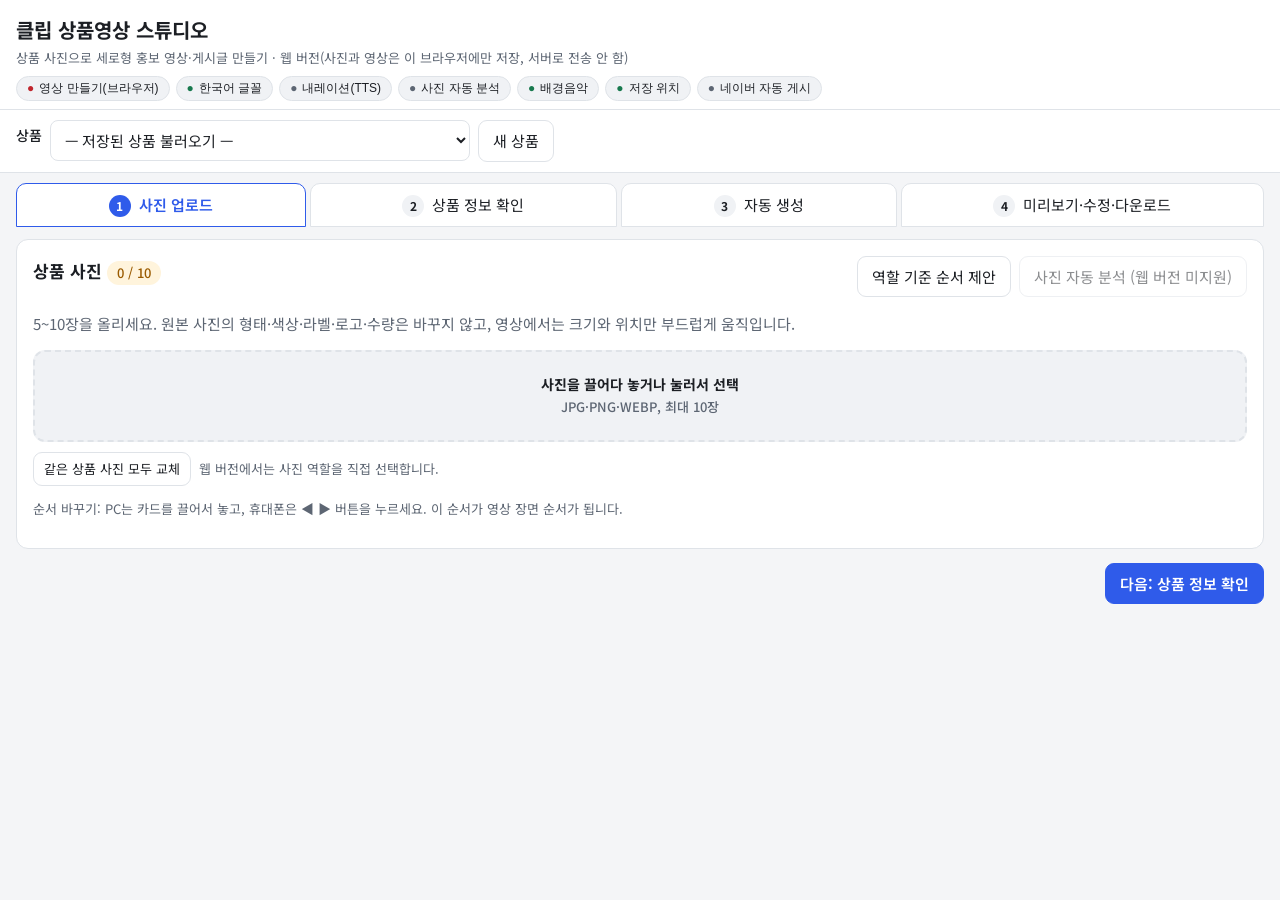
<file: index.html>
<!doctype html>
<html lang="ko">
<head>
<meta charset="utf-8">
<meta name="viewport" content="width=device-width, initial-scale=1">
<title>클립 상품영상 스튜디오</title>
<meta name="description" content="상품 사진으로 네이버 클립용 세로형 홍보 영상·표지·게시글을 브라우저에서 바로 만드는 도구">
<link rel="preconnect" href="https://fonts.googleapis.com">
<link rel="preconnect" href="https://fonts.gstatic.com" crossorigin>
<link rel="stylesheet" href="https://fonts.googleapis.com/css2?family=Noto+Sans+KR:wght@400;700&display=swap">
<link rel="stylesheet" href="web/app.css">
</head>
<body>
<header class="top">
  <div class="brandline">
    <h1>클립 상품영상 스튜디오</h1>
    <span class="sub">상품 사진으로 세로형 홍보 영상·게시글 만들기 · 웹 버전(사진과 영상은 이 브라우저에만 저장, 서버로 전송 안 함)</span>
  </div>
  <div id="statusChips" class="chips" aria-label="연결 상태"></div>
</header>

<div class="productbar">
  <label for="productSelect">상품</label>
  <select id="productSelect"></select>
  <button id="newProductBtn" class="btn ghost">새 상품</button>
  <button id="deleteProductBtn" class="btn ghost danger" hidden>삭제</button>
  <span id="saveState" class="muted small"></span>
</div>

<nav class="steps" id="steps">
  <button data-step="1"><b>1</b> 사진 업로드</button>
  <button data-step="2"><b>2</b> 상품 정보 확인</button>
  <button data-step="3"><b>3</b> 자동 생성</button>
  <button data-step="4"><b>4</b> 미리보기·수정·다운로드</button>
</nav>

<main>
  <!-- 1. 사진 -->
  <section class="step" data-step="1">
    <div class="card">
      <div class="row between wrap">
        <h2>상품 사진 <span id="photoCount" class="pill">0 / 10</span></h2>
        <div class="row wrap gap">
          <button id="suggestOrderBtn" class="btn ghost">역할 기준 순서 제안</button>
          <button id="analyzeBtn" class="btn ghost" disabled>사진 자동 분석 (웹 버전 미지원)</button>
        </div>
      </div>
      <p class="muted">5~10장을 올리세요. 원본 사진의 형태·색상·라벨·로고·수량은 바꾸지 않고, 영상에서는 크기와 위치만 부드럽게 움직입니다.</p>
      <label class="drop" id="dropZone">
        <input type="file" id="photoInput" accept="image/*" multiple>
        <span><b>사진을 끌어다 놓거나 눌러서 선택</b><br><span class="muted small">JPG·PNG·WEBP, 최대 10장</span></span>
      </label>
      <div class="row wrap gap">
        <label class="btn ghost small-btn"><input type="file" id="replaceInput" accept="image/*" multiple hidden>같은 상품 사진 모두 교체</label>
        <span class="muted small" id="analyzeNote"></span>
      </div>
      <p class="muted small">순서 바꾸기: PC는 카드를 끌어서 놓고, 휴대폰은 ◀ ▶ 버튼을 누르세요. 이 순서가 영상 장면 순서가 됩니다.</p>
      <div id="photoGrid" class="photo-grid"></div>
    </div>
    <div class="nav-foot"><button class="btn primary" data-goto="2">다음: 상품 정보 확인</button></div>
  </section>

  <!-- 2. 정보 -->
  <section class="step" data-step="2">
    <form class="card" id="productForm" autocomplete="off">
      <h2>필수 정보</h2>
      <div class="grid2">
        <label>브랜드명 <em>필수</em><input name="brand" required maxlength="40"></label>
        <label>상품명 <em>필수</em><input name="name" required maxlength="60"></label>
      </div>
      <label>상품 구매 링크 또는 제휴 링크 <em>필수</em>
        <input name="link" required inputmode="url" spellcheck="false" placeholder="https://...">
        <span class="hint">입력한 주소를 그대로 보존합니다. 제휴 추적용 쿼리 문자열(?…)도 바꾸거나 지우지 않습니다.</span>
      </label>
      <fieldset>
        <legend>확인된 상품 특징 (1~3개) <em>필수</em></legend>
        <p class="hint">직접 확인한 사실만 짧게 적어 주세요. 앱은 성분·효능·원산지·인증·판매량·할인율 등을 임의로 추가하지 않습니다.</p>
        <input name="feature0" maxlength="40" placeholder="예: 밀폐 잠금 뚜껑">
        <input name="feature1" maxlength="40" placeholder="(선택) 두 번째 특징">
        <input name="feature2" maxlength="40" placeholder="(선택) 세 번째 특징">
      </fieldset>

      <h2>선택 정보</h2>
      <div class="grid2">
        <label>주요 고객<input name="target" maxlength="30" placeholder="예: 직장인"></label>
        <label>사용 상황<input name="situation" maxlength="30" placeholder="예: 출근길"></label>
        <label>가격<input name="price" maxlength="30" placeholder="예: 19,900원 (확인한 가격)"></label>
        <label>원하는 말투<select name="tone"></select></label>
        <label>행사 정보<input name="promo" maxlength="40" placeholder="예: 구매 시 파우치 증정"></label>
        <label>행사 적용 기간<input name="promo_period" maxlength="40" placeholder="예: 10/20~10/31"></label>
      </div>
      <label>게시글에 사용할 경제적 이해관계 표시 문구
        <textarea name="disclosure" rows="2" maxlength="150"></textarea>
        <span class="hint">사용자가 제공하거나 최신 공식 안내에서 확인한 문구를 그대로 사용하며, 앱이 줄이거나 바꾸지 않습니다.
          <button type="button" class="linkbtn" id="disclosureExample">예시 문구 넣기</button> (예시는 반드시 최신 공식 안내와 대조하세요)</span>
      </label>
      <div class="grid2">
        <label>반드시 넣을 표현<textarea name="must_include" rows="2" placeholder="쉼표 또는 줄바꿈으로 구분"></textarea></label>
        <label>제외할 표현<textarea name="exclude" rows="2" placeholder="쉼표 또는 줄바꿈으로 구분"></textarea></label>
      </div>
      <div id="productCheck"></div>
      <div class="row gap wrap">
        <button class="btn primary" type="submit">정보 저장</button>
        <span class="muted small" id="formSaved"></span>
      </div>
    </form>
    <div class="nav-foot"><button class="btn" data-goto="1">이전</button><button class="btn primary" data-goto="3">다음: 자동 생성</button></div>
  </section>

  <!-- 3. 생성 -->
  <section class="step" data-step="3">
    <div class="card">
      <h2>생성 설정</h2>
      <p class="muted small" id="defaultsNote"></p>
      <div id="settingsHost3"></div>
      <div id="genCheck"></div>
      <div class="row gap wrap">
        <button class="btn primary big" id="generateBtn">초안 만들고 영상 생성</button>
      </div>
      <div id="capsBox"></div>
      <p class="muted small">기존 초안이 있으면 장면·자막·게시글을 새로 만듭니다(직접 수정한 내용은 초기화). 수정만 반영하려면 4단계의 ‘수정 반영해 다시 생성’을 쓰세요.</p>
    </div>
  </section>

  <!-- 4. 결과 -->
  <section class="step" data-step="4">
    <div class="result-layout">
      <div class="col-left">
        <div class="card">
          <h2>완성 영상</h2>
          <div id="jobPanel"></div>
          <div id="videoPanel" class="video-panel"><p class="muted">아직 생성된 영상이 없습니다.</p></div>
        </div>
        <div class="card">
          <h2>상품 확인</h2>
          <dl class="kv" id="productKv"></dl>
        </div>
        <div class="card">
          <div class="row between wrap">
            <h2>게시글</h2>
            <span id="postCount" class="count">0 / 300</span>
          </div>
          <label class="check"><input type="checkbox" id="postIncludeLink"> 게시글에 구매 링크 포함 (링크 길이도 글자 수에 포함)</label>
          <textarea id="postText" rows="10" spellcheck="false"></textarea>
          <div id="postMsgs"></div>
          <div class="row gap wrap">
            <button class="btn" id="rebuildPostBtn">게시글 다시 작성</button>
            <button class="btn primary" id="copyPostBtn">게시글 복사</button>
          </div>
        </div>
      </div>
      <div class="col-right">
        <div class="card">
          <div class="row between wrap">
            <h2>장면 수정 <span id="totalDur" class="pill"></span></h2>
            <span class="muted small" id="projSave"></span>
          </div>
          <label>첫 문장 후보
            <select id="hookSelect"></select>
          </label>
          <div id="sceneCheck"></div>
          <div id="sceneList" class="scene-list"></div>
          <div class="row gap wrap sticky-actions">
            <button class="btn primary" id="rerenderBtn">수정 반영해 다시 생성</button>
            <button class="btn ghost" id="redraftBtn">초안 다시 만들기</button>
          </div>
        </div>
        <details class="card" id="settingsDetails" open>
          <summary><h2>음악·자막 설정</h2></summary>
          <div id="settingsHost4"></div>
        </details>
      </div>
    </div>
  </section>
</main>

<!-- 공용 설정 패널 (3·4단계에서 같은 요소를 옮겨 씀) -->
<template id="settingsTpl">
  <div class="settings" id="settingsPanel">
    <div class="set-group">
      <h3>영상</h3>
      <div class="grid2">
        <label>길이
          <select data-set="duration"><option value="15">15초</option><option value="25">25초 (기본)</option><option value="35">35초</option></select>
          <span class="hint" data-only="4">길이를 바꾸면 ‘초안 다시 만들기’로 장면을 다시 구성하세요.</span>
        </label>
        <label>화질
          <select data-set="quality"><option value="final">최종 1080×1920 · 30fps</option><option value="preview">빠른 미리보기 540×960 (업로드용 아님)</option></select>
        </label>
        <label>사진 배치
          <select data-set="photo_mode"><option value="fit">맞춤 — 제품 전체가 보이게 (권장)</option><option value="fill">채우기 — 화면 가득 (가장자리 잘릴 수 있음)</option></select>
        </label>
        <label>장면 전환
          <select data-set="transition"><option value="fade">부드럽게 겹치기</option><option value="none">바로 전환</option></select>
        </label>
      </div>
    </div>
    <div class="set-group">
      <h3>배경음악</h3>
      <div id="musicList" class="music-list"></div>
      <details class="upload-music">
        <summary>음악 직접 올리기</summary>
        <form id="musicForm" class="grid2">
          <label>음악 파일<input type="file" name="file" accept="audio/*" required></label>
          <label>제목<input name="title" maxlength="60"></label>
          <label>출처 <em>필수</em><input name="source" required maxlength="200" placeholder="예: 구매처·제작자·URL"></label>
          <label>라이선스 <em>필수</em><input name="license_name" required maxlength="100" placeholder="예: 상업 이용 가능 라이선스명"></label>
          <label class="check span2"><input type="checkbox" name="confirmed" value="true" required> 상업적 이용과 결과 영상 배포가 허용된 음악임을 확인했습니다.</label>
          <button class="btn span2" type="submit">음악 올리기</button>
        </form>
      </details>
      <div class="grid3">
        <label>음악 볼륨 <output data-out="music_gain_db"></output><input type="range" min="-30" max="0" step="1" data-set="music_gain_db"></label>
        <label>페이드인(초) <output data-out="fade_in"></output><input type="range" min="0" max="4" step="0.5" data-set="fade_in"></label>
        <label>페이드아웃(초) <output data-out="fade_out"></output><input type="range" min="0" max="5" step="0.5" data-set="fade_out"></label>
        <label>전체 음량 <output data-out="master_gain_db"></output><input type="range" min="-12" max="6" step="1" data-set="master_gain_db"></label>
      </div>
    </div>
    <div class="set-group">
      <h3>한국어 내레이션</h3>
      <div class="msg warn">웹 버전에서는 내레이션을 만들 수 없습니다. 브라우저 음성은 파일로 녹음할 수 없고, 유료 음성 API 키를 브라우저에 넣으면 노출되기 때문입니다.
        영상은 자막과 배경음악으로 완성됩니다. 내레이션이 필요하면 PC용 로컬 버전(<a href="https://github.com/subinclipstudio/subinclipstudio.github.com#pc용-로컬-버전" target="_blank" rel="noopener">local-version</a>)을 사용하세요.</div>
    </div>
    <div class="set-group">
      <h3>구매 안내 · 표시 문구</h3>
      <div class="grid2">
        <label>구매 링크를 둘 위치
          <select data-set="cta_mode"></select>
          <span class="hint">링크를 실제로 둘 위치를 고르세요. 확인 전에는 ‘아래 링크 클릭’ 같은 문구를 쓰지 않고 중립 문구를 씁니다.</span>
        </label>
        <label>구매 안내 문구 직접 입력<input data-set="cta_custom" maxlength="30" placeholder="‘직접 입력’ 선택 시 사용"></label>
        <label>영상에 표시할 주소 텍스트(선택)<input data-set="url_text" maxlength="40" placeholder="예: smartstore.naver.com/…">
          <span class="hint">영상 속 주소는 눌러도 열리지 않습니다. 실제 구매 링크는 게시글과 ‘링크 복사’로 제공합니다.</span></label>
        <label>영상 내 광고 표시 문구(선택)<input data-set="video_disclosure" maxlength="30" placeholder="예: 광고 · 수수료 제공">
          <span class="hint">영상 전체 구간 왼쪽 위에 작게 표시합니다. 최신 공식 안내에 맞는 문구를 쓰세요.</span></label>
        <label>게시글 표시 문구 위치
          <select data-set="disclosure_position"><option value="top">게시글 처음</option><option value="bottom">게시글 끝</option></select></label>
        <label class="check"><input type="checkbox" data-set="show_price"> 입력한 가격을 영상·게시글에 표시</label>
        <label class="check"><input type="checkbox" data-set="post_include_link"> 게시글에 구매 링크 포함</label>
      </div>
    </div>
    <div class="set-group">
      <h3>자막 위치 · 안전 여백</h3>
      <div class="grid3">
        <label>자막 위치
          <select data-set="caption_pos"><option value="bottom">아래 (권장)</option><option value="top">위</option><option value="middle">가운데 (제품을 가릴 수 있음)</option></select></label>
        <label>위아래 미세 조정 <output data-out="caption_offset"></output><input type="range" min="-0.1" max="0.1" step="0.01" data-set="caption_offset"></label>
        <label>자막 크기 <output data-out="caption_scale"></output><input type="range" min="0.8" max="1.2" step="0.05" data-set="caption_scale"></label>
        <label>위쪽 여백 <output data-out="safe_top"></output><input type="range" min="0.02" max="0.15" step="0.01" data-set="safe_top"></label>
        <label>아래쪽 여백 <output data-out="safe_bottom"></output><input type="range" min="0.08" max="0.30" step="0.01" data-set="safe_bottom"></label>
        <label>좌우 여백 <output data-out="safe_side"></output><input type="range" min="0.03" max="0.12" step="0.01" data-set="safe_side"></label>
      </div>
      <p class="hint">여백 안쪽에만 자막을 배치합니다. 장면의 ‘미리보기’로 플랫폼 UI가 겹칠 수 있는 영역(빨간색)을 확인하세요.</p>
    </div>
    <div class="set-group">
      <h3>표지 이미지</h3>
      <div class="grid2">
        <label>표지에 쓸 장면<select data-set="cover_scene"></select></label>
        <label>표지 문구(비우면 첫 문장)<input data-set="cover_text" maxlength="40"></label>
      </div>
    </div>
  </div>
</template>

<div id="modal" class="modal" hidden>
  <div class="modal-box">
    <div class="row between"><b id="modalTitle"></b><button class="btn ghost" id="modalClose">닫기</button></div>
    <div id="modalBody"></div>
  </div>
</div>
<div id="toast" class="toast" hidden></div>
<script src="web/vendor/mp4-muxer.js"></script>
<script type="module" src="web/js/app.js"></script>
</body>
</html>
</file>
<file: web/app.css>
:root {
  --bg: #f4f5f7;
  --surface: #ffffff;
  --surface-2: #f0f2f5;
  --text: #1c1f24;
  --muted: #5d6673;
  --line: #dfe3e8;
  --accent: #2f5bea;
  --accent-ink: #ffffff;
  --accent-soft: #e6ecfd;
  --ok: #18794e;
  --ok-soft: #e3f5ec;
  --warn: #9a5b00;
  --warn-soft: #fff4dc;
  --err: #c0262d;
  --err-soft: #fde8e8;
  --radius: 12px;
  color-scheme: light;
}
@media (prefers-color-scheme: dark) {
  :root:not([data-theme="light"]) {
    --bg: #121418; --surface: #1b1e24; --surface-2: #242830; --text: #e8eaee; --muted: #9aa3b0;
    --line: #2f343d; --accent: #6d8dff; --accent-ink: #0d1020; --accent-soft: #232c4a;
    --ok: #4cc38a; --ok-soft: #173326; --warn: #f0b44c; --warn-soft: #33290f; --err: #ff6b6b; --err-soft: #3a1b1d;
    color-scheme: dark;
  }
}
:root[data-theme="dark"] {
  --bg: #121418; --surface: #1b1e24; --surface-2: #242830; --text: #e8eaee; --muted: #9aa3b0;
  --line: #2f343d; --accent: #6d8dff; --accent-ink: #0d1020; --accent-soft: #232c4a;
  --ok: #4cc38a; --ok-soft: #173326; --warn: #f0b44c; --warn-soft: #33290f; --err: #ff6b6b; --err-soft: #3a1b1d;
  color-scheme: dark;
}
* { box-sizing: border-box; }
[hidden] { display: none !important; }
body {
  margin: 0; background: var(--bg); color: var(--text);
  font-family: "Pretendard", "Apple SD Gothic Neo", "Malgun Gothic", "Noto Sans KR", system-ui, sans-serif;
  font-size: 15px; line-height: 1.55;
}
h1 { font-size: 20px; margin: 0; }
h2 { font-size: 17px; margin: 0 0 10px; }
h3 { font-size: 15px; margin: 0 0 8px; }
.muted { color: var(--muted); }
.small { font-size: 13px; }
em { font-style: normal; color: var(--err); font-size: 12px; margin-left: 4px; }
label { position: relative; }
label > em { position: absolute; right: 0; top: 0; }

.top { padding: 14px 16px 8px; display: flex; flex-wrap: wrap; gap: 8px 16px; align-items: center; justify-content: space-between;
  background: var(--surface); border-bottom: 1px solid var(--line); }
.brandline .sub { color: var(--muted); font-size: 13px; }
.chips { display: flex; flex-wrap: wrap; gap: 6px; }
.chip { border: 1px solid var(--line); border-radius: 999px; padding: 3px 10px; font-size: 12px; background: var(--surface-2);
  color: var(--text); cursor: pointer; }
.chip::before { content: "●"; margin-right: 5px; }
.chip.on::before { color: var(--ok); }
.chip.off::before { color: var(--muted); }
.chip.bad::before { color: var(--err); }

.productbar { display: flex; flex-wrap: wrap; gap: 8px; align-items: center; padding: 10px 16px; background: var(--surface);
  border-bottom: 1px solid var(--line); }
.productbar select { min-width: 0; flex: 1 1 200px; max-width: 420px; }

.steps { display: flex; gap: 4px; padding: 10px 16px 0; overflow-x: auto; position: sticky; top: 0; z-index: 5; background: var(--bg); }
.steps button { flex: 1 0 auto; border: 1px solid var(--line); background: var(--surface); color: var(--text); padding: 9px 12px;
  border-radius: 10px 10px 0 0; font: inherit; cursor: pointer; white-space: nowrap; }
.steps button b { display: inline-grid; place-items: center; width: 22px; height: 22px; border-radius: 50%; background: var(--surface-2); margin-right: 4px; font-size: 12px; }
.steps button.active { border-color: var(--accent); color: var(--accent); font-weight: 600; }
.steps button.active b { background: var(--accent); color: var(--accent-ink); }

main { padding: 12px 16px 80px; max-width: 1280px; margin: 0 auto; }
.step { display: none; }
.step.active { display: block; }
.card { background: var(--surface); border: 1px solid var(--line); border-radius: var(--radius); padding: 16px; margin-bottom: 14px; }
.row { display: flex; align-items: center; }
.between { justify-content: space-between; }
.wrap { flex-wrap: wrap; }
.gap { gap: 8px; }
.nav-foot { display: flex; justify-content: flex-end; gap: 8px; }

label { display: flex; flex-direction: column; gap: 4px; font-size: 14px; font-weight: 500; margin-bottom: 10px; min-width: 0; }
label.check { flex-direction: row; align-items: center; gap: 8px; font-weight: 400; }
input, select, textarea { font: inherit; color: var(--text); background: var(--surface); border: 1px solid var(--line);
  border-radius: 8px; padding: 8px 10px; width: 100%; min-width: 0; }
input[type="checkbox"] { width: 18px; height: 18px; flex: none; }
input[type="range"] { padding: 0; border: 0; background: transparent; }
textarea { resize: vertical; }
input:focus, select:focus, textarea:focus { outline: 2px solid var(--accent); outline-offset: 0; border-color: transparent; }
fieldset { border: 1px solid var(--line); border-radius: 10px; padding: 10px 12px; margin: 0 0 12px; display: grid; gap: 8px; }
legend { font-weight: 600; font-size: 14px; padding: 0 4px; }
.hint { font-size: 12px; color: var(--muted); font-weight: 400; }
output { font-weight: 400; color: var(--muted); font-size: 12px; }
.grid2 { display: grid; grid-template-columns: repeat(2, minmax(0, 1fr)); gap: 0 14px; }
.grid3 { display: grid; grid-template-columns: repeat(3, minmax(0, 1fr)); gap: 0 14px; }
.span2 { grid-column: span 2; }
@media (max-width: 720px) { .grid2, .grid3 { grid-template-columns: minmax(0, 1fr); } .span2 { grid-column: auto; } }

.btn { font: inherit; border: 1px solid var(--line); background: var(--surface-2); color: var(--text); border-radius: 9px;
  padding: 8px 14px; cursor: pointer; min-height: 40px; display: inline-flex; align-items: center; justify-content: center; gap: 6px; }
.btn:hover { border-color: var(--accent); }
.btn.primary { background: var(--accent); color: var(--accent-ink); border-color: var(--accent); font-weight: 600; }
.btn.ghost { background: transparent; }
.btn.danger { color: var(--err); }
.btn.big { padding: 12px 22px; font-size: 16px; }
.btn:disabled { opacity: .5; cursor: not-allowed; }
.small-btn { min-height: 34px; padding: 5px 10px; font-size: 13px; flex-direction: row; font-weight: 400; margin: 0; }
.linkbtn { background: none; border: 0; color: var(--accent); cursor: pointer; padding: 0; font: inherit; text-decoration: underline; }
.pill { display: inline-block; padding: 2px 10px; border-radius: 999px; background: var(--surface-2); font-size: 13px; font-weight: 500; }
.pill.ok { background: var(--ok-soft); color: var(--ok); }
.pill.warn { background: var(--warn-soft); color: var(--warn); }
.pill.err { background: var(--err-soft); color: var(--err); }

.msg { border-radius: 8px; padding: 8px 12px; margin: 8px 0; font-size: 13px; }
.msg.err { background: var(--err-soft); color: var(--err); }
.msg.warn { background: var(--warn-soft); color: var(--warn); }
.msg.ok { background: var(--ok-soft); color: var(--ok); }
.msg ul { margin: 4px 0 0; padding-left: 18px; }

.drop { border: 2px dashed var(--line); border-radius: var(--radius); padding: 22px; text-align: center; cursor: pointer; margin: 10px 0; background: var(--surface-2); }
.drop.over { border-color: var(--accent); background: var(--accent-soft); }
.drop input { display: none; }
.photo-grid { display: grid; grid-template-columns: repeat(auto-fill, minmax(150px, 1fr)); gap: 10px; margin-top: 10px; }
.photo { border: 1px solid var(--line); border-radius: 10px; overflow: hidden; background: var(--surface); display: flex; flex-direction: column; }
.photo.dragging { opacity: .4; }
.photo.dropbefore { box-shadow: -4px 0 0 var(--accent); }
.photo .thumb { position: relative; aspect-ratio: 1; background: var(--surface-2); cursor: grab; }
.photo .thumb img { width: 100%; height: 100%; object-fit: contain; display: block; }
.photo .num { position: absolute; left: 6px; top: 6px; background: rgba(0,0,0,.7); color: #fff; border-radius: 6px; padding: 0 7px; font-size: 13px; }
.photo .body { padding: 8px; display: grid; gap: 6px; }
.photo .body select { padding: 5px 6px; font-size: 13px; }
.photo .src { font-size: 11px; color: var(--muted); }
.photo .ctrl { display: flex; gap: 4px; }
.photo .ctrl button { flex: 1; min-height: 32px; padding: 2px; }
.cands { display: flex; flex-wrap: wrap; gap: 4px; }
.cand { font-size: 11px; border: 1px dashed var(--line); border-radius: 6px; padding: 1px 6px; background: var(--surface-2); cursor: pointer; color: var(--text); }

.settings .set-group { border-top: 1px solid var(--line); padding-top: 12px; margin-top: 12px; }
.settings .set-group:first-child { border-top: 0; margin-top: 0; padding-top: 0; }
.music-list { display: grid; grid-template-columns: repeat(auto-fill, minmax(220px, 1fr)); gap: 8px; margin-bottom: 10px; }
.music { border: 1px solid var(--line); border-radius: 10px; padding: 10px; cursor: pointer; display: grid; gap: 4px; margin: 0; font-weight: 400; }
.music.sel { border-color: var(--accent); background: var(--accent-soft); }
.music input { display: none; }
.music b { font-size: 14px; }
.music .lic { font-size: 11px; color: var(--muted); }
.music audio { width: 100%; height: 32px; }
.upload-music { margin-bottom: 10px; }
.upload-music summary { cursor: pointer; color: var(--accent); margin-bottom: 8px; }

.result-layout { display: grid; grid-template-columns: minmax(0, 380px) minmax(0, 1fr); gap: 14px; align-items: start; }
@media (max-width: 960px) { .result-layout { grid-template-columns: minmax(0, 1fr); } }
.video-panel video { width: 100%; max-height: 70vh; aspect-ratio: 9 / 16; background: #000; border-radius: 10px; display: block; }
.video-panel .downloads { display: grid; grid-template-columns: 1fr 1fr; gap: 8px; margin-top: 10px; }
.video-panel .cover { display: flex; gap: 10px; align-items: center; margin-top: 10px; }
.video-panel .cover img { width: 72px; aspect-ratio: 9/16; object-fit: cover; border-radius: 6px; border: 1px solid var(--line); }
.meta { display: flex; flex-wrap: wrap; gap: 6px; margin: 8px 0; }

.stages { list-style: none; padding: 0; margin: 0 0 12px; display: grid; gap: 4px; }
.stages li { display: flex; gap: 8px; font-size: 13px; align-items: baseline; }
.stages li .ico { width: 18px; text-align: center; flex: none; }
.stages li.done .ico { color: var(--ok); }
.stages li.failed { color: var(--err); font-weight: 600; }
.stages li.running { color: var(--accent); font-weight: 600; }
.stages li.skipped { color: var(--muted); }
.stages li .m { color: var(--muted); font-weight: 400; overflow-wrap: anywhere; }
.bar { height: 8px; background: var(--surface-2); border-radius: 99px; overflow: hidden; margin-bottom: 10px; }
.bar > i { display: block; height: 100%; background: var(--accent); width: 0; transition: width .3s; }

.kv { display: grid; grid-template-columns: auto minmax(0, 1fr); gap: 6px 12px; margin: 0; font-size: 14px; }
.kv dt { color: var(--muted); }
.kv dd { margin: 0; overflow-wrap: anywhere; }
.kv .link { font-family: ui-monospace, Consolas, monospace; font-size: 12px; background: var(--surface-2); padding: 6px 8px; border-radius: 6px; display: block; }

.count { font-weight: 700; font-variant-numeric: tabular-nums; }
.count.over { color: var(--err); }
.count.ok { color: var(--ok); }
#postText { font-size: 14px; line-height: 1.6; }

.scene-list { display: grid; gap: 10px; margin: 10px 0; }
.scene { border: 1px solid var(--line); border-radius: 10px; padding: 10px; display: grid; grid-template-columns: 84px minmax(0, 1fr); gap: 10px; }
.scene .pic { display: grid; gap: 4px; align-content: start; }
.scene .pic img { width: 84px; height: 84px; object-fit: contain; background: var(--surface-2); border-radius: 6px; }
.scene .pic select { padding: 3px; font-size: 12px; }
.scene .head { display: flex; flex-wrap: wrap; gap: 6px; align-items: center; margin-bottom: 6px; }
.scene .head .seg { font-size: 12px; background: var(--accent-soft); color: var(--accent); border-radius: 6px; padding: 1px 8px; }
.scene .head .time { font-size: 12px; color: var(--muted); }
.scene textarea { font-size: 14px; }
.scene .fields { display: grid; grid-template-columns: 1fr 1fr 1fr; gap: 0 8px; }
.scene .fields label { font-size: 12px; margin-bottom: 6px; }
.scene .fields input, .scene .fields select { padding: 5px 6px; font-size: 13px; }
.scene .tools { display: flex; flex-wrap: wrap; gap: 4px; }
.scene .tools button { min-height: 32px; padding: 3px 9px; font-size: 13px; }
.scene label { margin-bottom: 6px; font-size: 12px; }
.scene .capinfo { font-size: 11px; color: var(--muted); font-weight: 400; }
.scene.card-scene { background: var(--surface-2); }
@media (max-width: 520px) { .scene { grid-template-columns: minmax(0, 1fr); } .scene .fields { grid-template-columns: 1fr 1fr; } }
.sticky-actions { position: sticky; bottom: 0; background: var(--surface); padding: 10px 0 2px; border-top: 1px solid var(--line); }
summary h2 { display: inline; }
details.card > summary { cursor: pointer; }

.modal { position: fixed; inset: 0; background: rgba(0,0,0,.55); display: grid; place-items: center; z-index: 50; padding: 16px; }
.modal-box { background: var(--surface); border-radius: var(--radius); padding: 14px; max-width: 520px; width: 100%; max-height: 92vh; overflow: auto; }
.modal-box img { width: 100%; max-height: 78vh; object-fit: contain; border-radius: 8px; margin-top: 10px; background: #000; }
.toast { position: fixed; left: 50%; bottom: 20px; transform: translateX(-50%); background: var(--text); color: var(--bg); padding: 10px 16px;
  border-radius: 10px; z-index: 60; max-width: calc(100% - 32px); font-size: 14px; }
</file>
